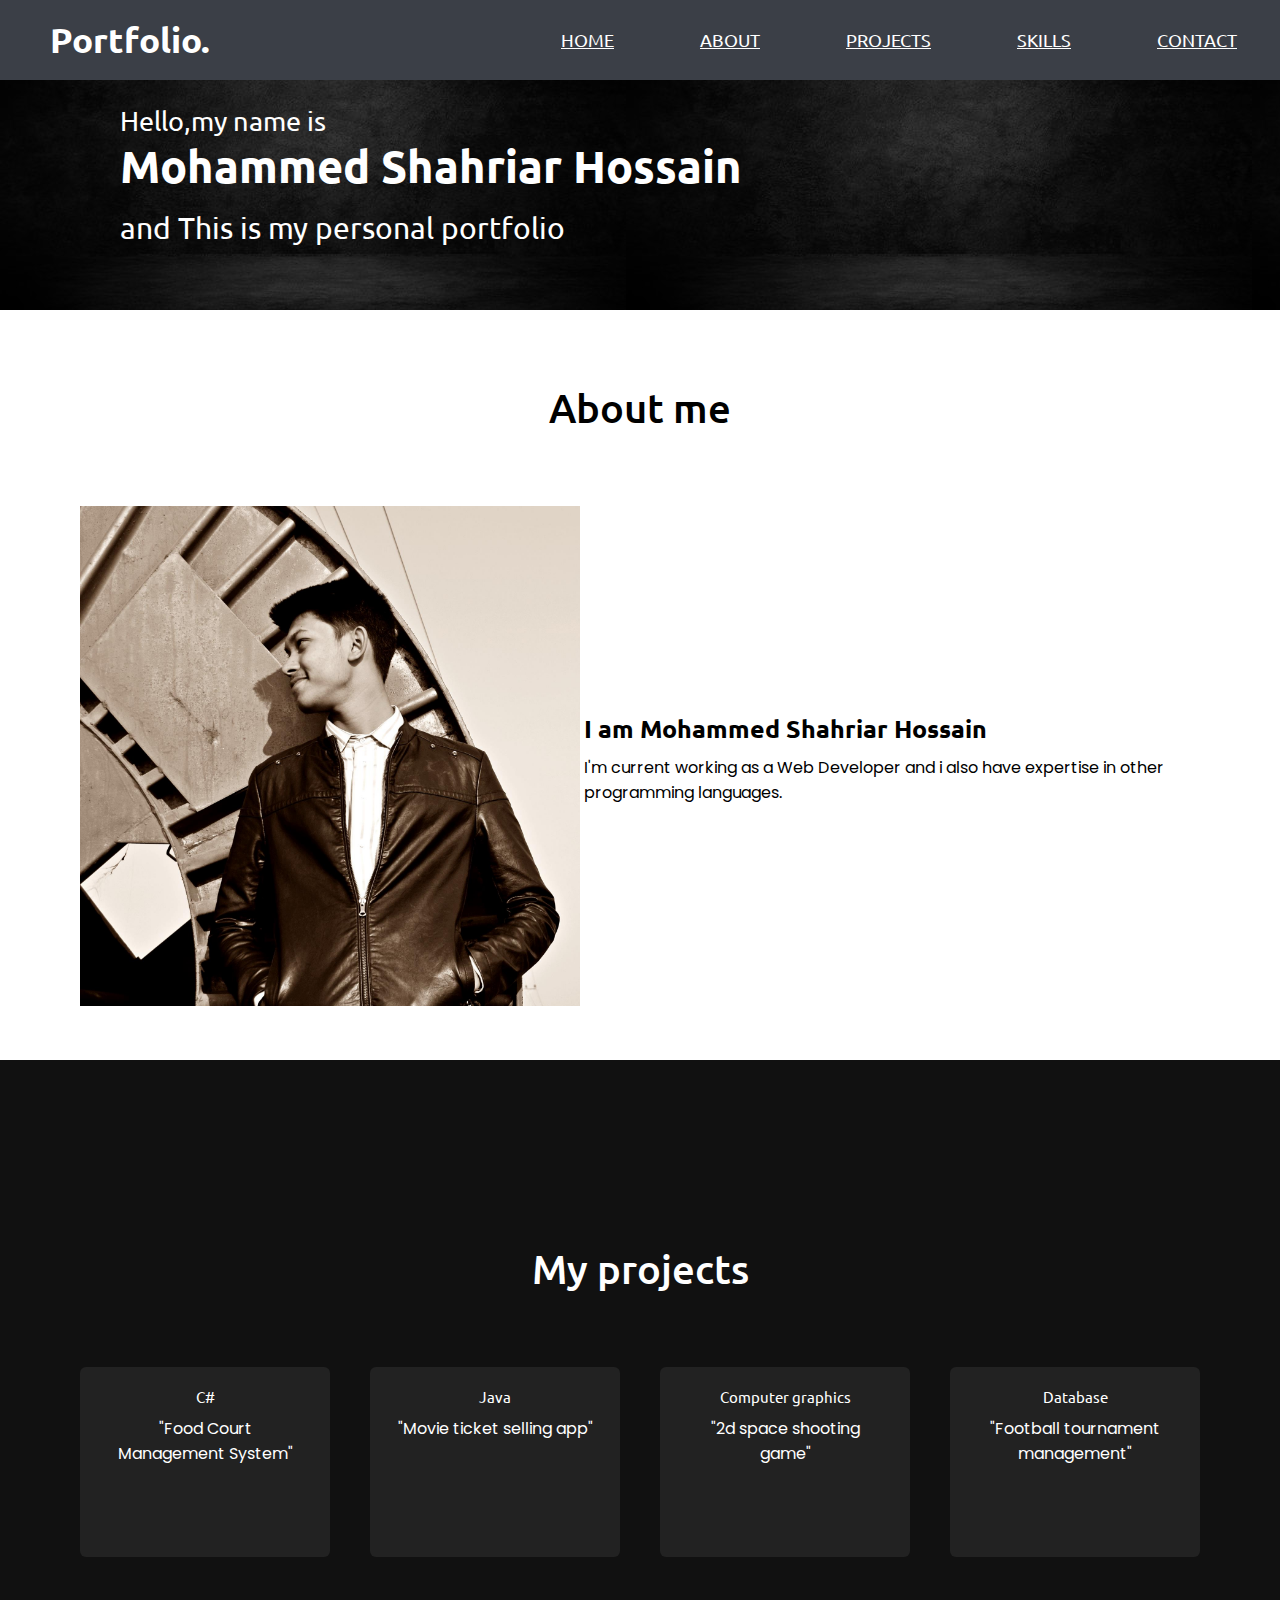
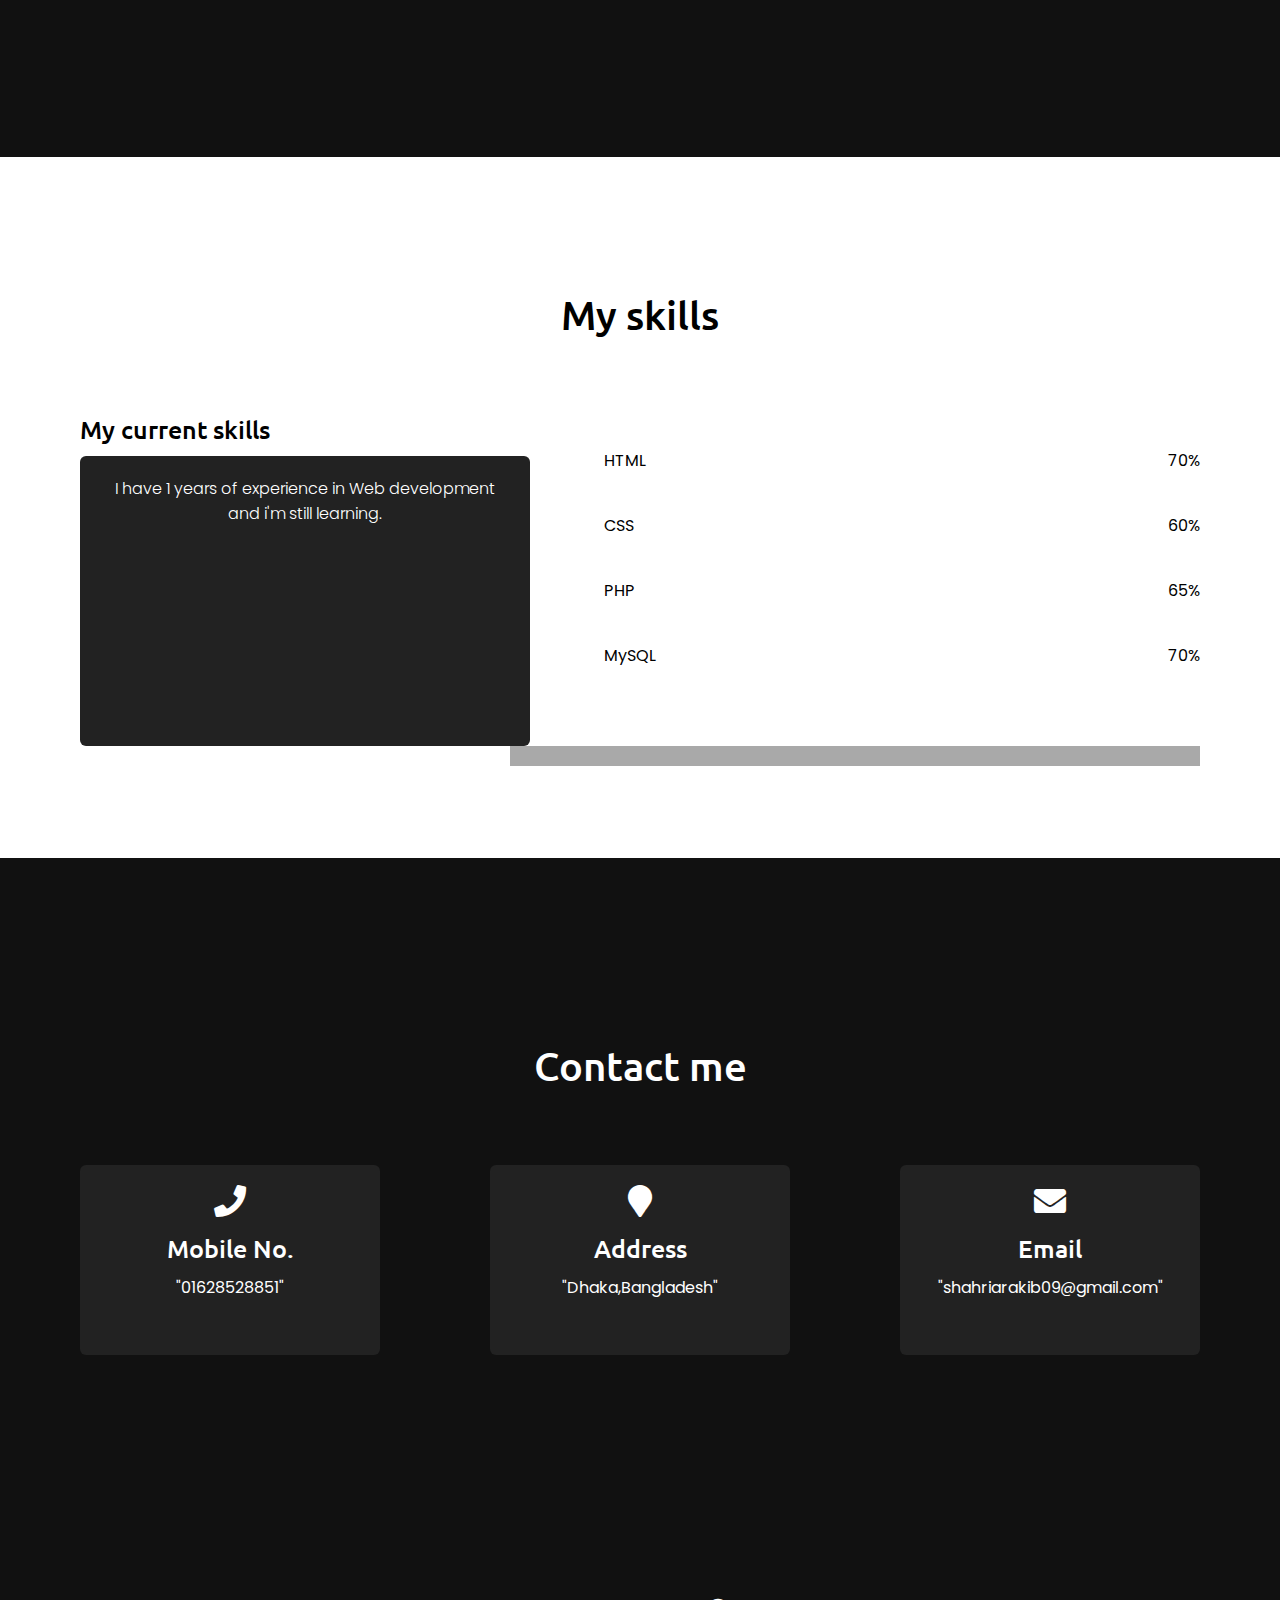
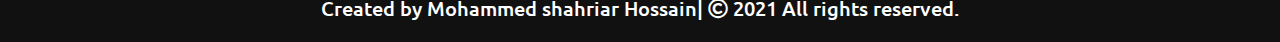
<file: index.html>
<!DOCTYPE html>
<html lang="en">
    <link rel="stylesheet" href="style.css">
    <link rel="stylesheet" href="https://cdnjs.cloudflare.com/ajax/libs/font-awesome/5.15.3/css/all.min.css">
<head>
    
    <title>Protfolio</title>
</head>
<body>
    <nav>
        <h1 class="main-header">Portfolio.</h1>
        <ul>
            <li><a href="#home">HOME</a></li>
            <li><a href="#about">ABOUT</a></li>
            <li><a href="#project">PROJECTS</a></li>
            <li><a href="#skills">SKILLS</a></li>
            <li><a href="#contact">CONTACT</a></li>
        </ul>
    </nav>
    <section class="home" id="home">
        <div class="max-width ">
            <div class="home-content">
                <div class="text-1">Hello,my name is</div>
                <div class="text-2">Mohammed Shahriar Hossain</div>
                <div class="text-3">and This is my personal portfolio</div>
                
            </div>
        </div>
    </section>
    <section class="about" id="about">
        <div class="max-width">
            <h2 class="title">About me</h2>
            
            <div class="about-content">
                <div class="column left">
                    <img src="asset/profile2.jpg"> 
                </div>
                <div class="column right">
                    <div class="text">I am Mohammed Shahriar Hossain</div>
                    <div class="p">I'm current working as a Web Developer and i also have expertise in other programming languages.</div>
                </div>
            </div>
        </div>
    </section>

    <section class="project" id="project">
        
        <div class="max-width">
            <h2 class="title">My projects</h2>
            <div class="project-content">
                <div class="card">
                    <div class="box">
                        <div class="text">C#</div>
                        <div class="p">"Food Court Management System"</div>
                    </div>

                </div>
                <div class="card">
                    <div class="box">
                        <div class="text">Java</div>
                        <div class="p">"Movie ticket selling app"</div>
                    </div>

                </div>
                <div class="card">
                    <div class="box">
                        <div class="text">Computer graphics</div>
                        <div class="p">"2d space shooting game"</div>
                    </div>
                </div> 
                <div class="card">
                    <div class="box">
                        <div class="text">Database</div>
                        <div class="p">"Football tournament management"</div>
                    </div>
                </div> 
            </div>
        </div>
    </section>
    <section class="skills" id="skills">
        <div class="max-width">
            <h2 class="title">My skills</h2>
            <div class="skills-content">
                <div class="left">
                    <div class="text">My current skills</div>
                    <div class="p">I have 1 years of experience in Web development and i'm still learning.</div>
                </div>
                <div class="right">
                    <div class="bar">
                        <div class="info">
                            <span>HTML</span>
                            <span>70%</span>
                            
                        </div>
                        <div class="line html"></div>
                    </div>
                    
                    <div class="bar">
                        <div class="info">
                            <span>CSS</span>
                            <span>60%</span>
                        </div>
                        <div class="line css"></div>
                    </div>
                    <div class="bar">
                        <div class="info">
                            <span>PHP</span>
                            <span>65%</span>
                        </div>
                        <div class="line php"></div>
                    </div>
                    <div class="bar">
                        <div class="info">
                            <span>MySQL</span>
                            <span>70%</span>
                        </div>
                        <div class="line mysql"></div>
                    </div>
                </div>
            </div>
        </div>

    </section>
    <section class="contact" id="contact">
        <div class="max-width">
            <h2 class="title">Contact me</h2>
            <div class="contact-content">

                    <div class="card">
                        <div class="box">
                            <i class="fas fa-phone"></i>
                            <div class="text">Mobile No.</div>
                            
                            
                            <div class="p">"01628528851"</div>
                        </div>
    
                    </div>
                    <div class="card">
                        <div class="box">
                            <i class="fa fa-map-marker"></i>
                            <div class="text">Address</div>
                            <div class="p">"Dhaka,Bangladesh"</div>
                        </div>
    
                    </div>
                    <div class="card">
                        <div class="box">
                            <i class="fa fa-envelope"></i>
                            <div class="text">Email</div>
                            <div class="p">"shahriarakib09@gmail.com"</div>
                        </div>
                    </div> 
            </div>
        </div>
     </section>
     <section class="footer" id="footer">
         <div class="p">Created by Mohammed shahriar Hossain| <span class="far fa-copyright"></span> 2021 All rights reserved.</span></div>
     </section>
    </body>
</html>
</file>
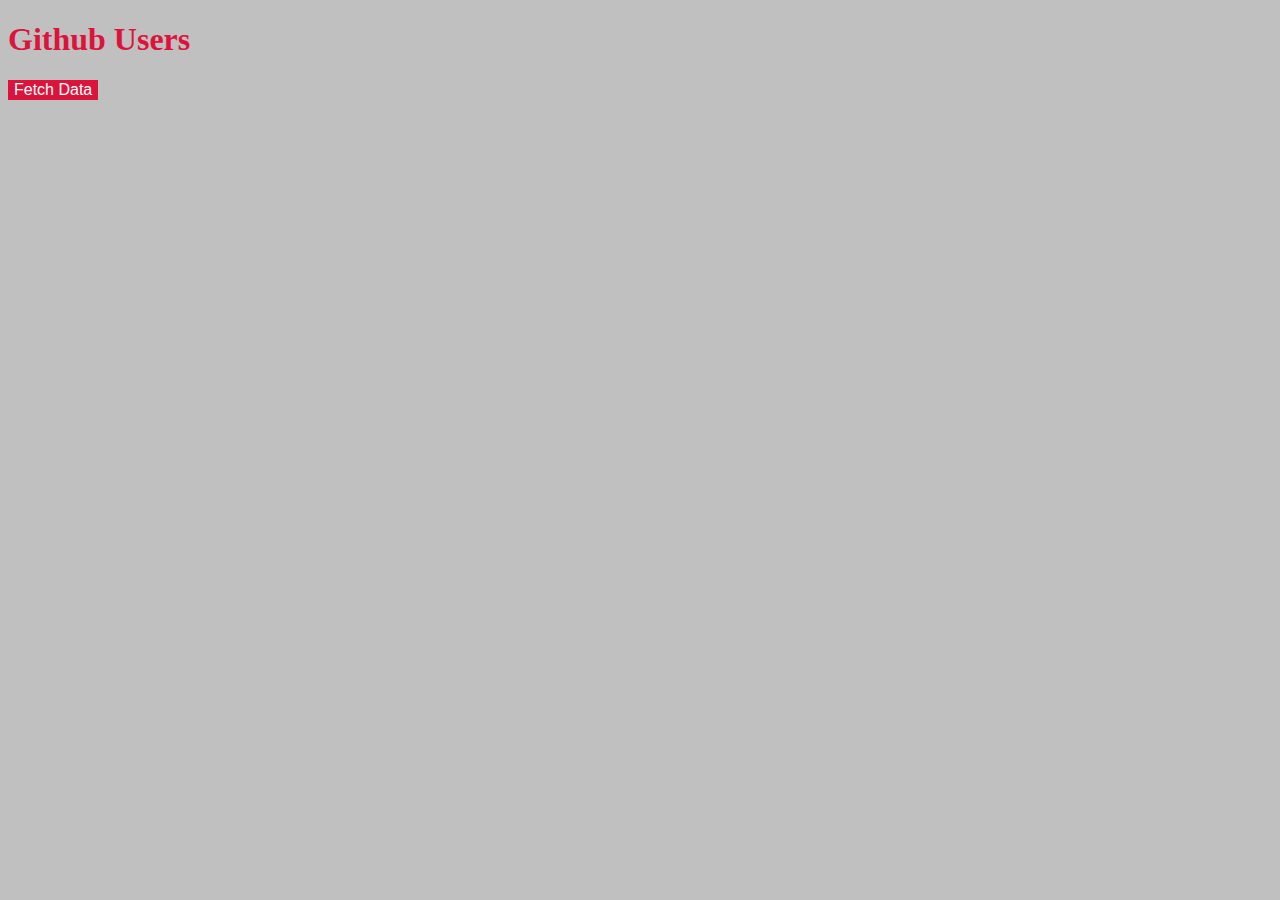
<file: repopeople.html>
<!DOCTYPE html>
<html lang="en">
<head>
      
      <title>Github user info</title>
</head>
<body>
<style>

     body{
         background-color: silver;
         }
   
     #text{ 
      color:crimson;    
      }
      button{
            background-color: crimson; 
            border: none;
            color: white;
            
            text-align: center;
            text-decoration: none;
            display: inline-block;
            font-size: 16px;
            margin-bottom: 20px;
      }
   
      div 
      {
         color: black;
         border: 2px solid crimson;  
         background-color: darkgray;
         margin-bottom: 10px;
         
         
         
         
      }
      div ul 
      {
          padding: 0px 20px ;
      }
      
     


</style>


      <h1 id="text">Github Users</h1>
      <button id="fetch">Fetch Data</button>
      <section id="info"> </section>
            

      <script>
            document.getElementById('fetch').addEventListener('click',get_Data);
           
            function get_Data(){
                  var req=new XMLHttpRequest();
                  req.open('GET','https://api.github.com/users');

                  req.onload=function(){
                        if(req.status==200){

                              var people = JSON.parse(req.responseText);
                              var output= ' '; 
                              for(var i in people){  
                                    output +='<div>'+ 
                               '<img src='+people[i].avatar_url+
                               "width='100' height='100'>" +  
                                      
                                   '<ul> <li>ID: '
                                     +people[i].id+'</li>' 
                                     +'<li>Login: '
                                        +people[i].login+'</li>' +

                                    '<li>Repos:'+people[i].repos_url+' </li>' +
                                   
                                    ' </ul>  </div>';          
                              }
                        }
                             document.getElementById('info').innerHTML=output;

                  }
                  req.send();
            }
      </script>
    
     
  
</body>
</html>
</file>
<file: style.css>
@import url('https://fonts.googleapis.com/css2?family=Poppins:wght@400;500;600;700&family=Ubuntu:wght@400;500;700&display=swap');
body{
   margin: 0;
   padding: 0;
   box-sizing: border-box;
   text-decoration: none; 
   -webkit-font-smoothing:antialiased

}
html{
    scroll-behavior: smooth;
}

.max-width{
    max-width: 1300px;
    padding: 0 80px;
    margin: auto;
}
nav{
    background-color:rgb(59, 63, 71);
      align-items: center;
      height:80px;
      display: flex;
      justify-content: space-between;
      width: 100%;
      font-family: 'ubuntu', sans-serif;
      position: fixed;
      
}
nav .main-header{
    float:left;
    color: #fff;
    font-size: 35px;
    padding: 50px;
    
}
nav ul{
    list-style: none;
    display: flex;
    top: 80px;
    transition: all .3s ease;
}
nav ul li{

    margin:0 5px;
    
}
nav ul li a{
    font-size: 18px;
    color: #fff;
    padding: 12px 38px;
    cursor: pointer;
    transition: all .2s;
    border-radius: 8px;
}
nav ul li a:hover{
    color: #000;
}
.home{
    
    display: flex;
    background-image: url("asset/banner2.jpg");
    height: 30vh;
    color: #fff;
    font-family: 'ubuntu', sans-serif;
}
.home .max-width{
    margin: auto 0 auto 40px;
}
.home .home-content .text-1{
    font-size: 27px;
}
.home .home-content .text-2{
    font-size: 45px;
    font-weight: 600;
    margin-left: -3;
    margin-bottom: 15px;
}
.home .home-content .text-3{
    font-size: 30px;
}
section{
    padding-top: 40px;
}
.about{
    font-family: 'Popping', sans-serif;
    padding-bottom: 50px;
    
}
.about .title{
    font-family: 'ubuntu',sans-serif;
    text-align: center;
    font-size: 40px;
    font-weight: 500;
    padding-bottom: 40px;
}
.about .line{
    padding-left: 1000px;
    height: 5px;
    width: 50px;
    
    background: #111;
}
.about .about-content{
    display: flex;
    flex-wrap: wrap;
    align-items: center;
    justify-content: space-between ;
}
.about .about-content .left{
    width: 45%;
}

.about .about-content .left img{
    height: 500px;
    width: 500px;
    object-fit: cover;
}
.about .about-content .right{
    width: 55%;
}
.about .about-content .right .text{
    font-size: 25px;
    font-weight: 600;
    margin-bottom: 10px;
    font-family: 'ubuntu',sans-serif;
}
.about .about-content .right .p{
    font-family: 'Poppins',sans-serif;
}
.project{
    padding-top: 150px;
    background-color: #111;
    color: white;
    padding-bottom: 200px;
}
.project .title{
    font-family: 'ubuntu',sans-serif;
    text-align: center;
    font-size: 40px;
    font-weight: 500;
    padding-bottom: 40px;
    
}
.project .project-content{
    display: flex;
    flex-wrap: wrap;
    align-items: center;
    justify-content: space-between ;

}
.project .project-content .card{
    
    background: #222;
    text-align: center;
    border-radius: 6px;
    padding: 20px 25px ;
    padding-bottom: 20px;
    float: left;
    height: 150px;
    width: 200px;
    cursor: pointer;
    size: fixed;

}
.project .project-content .card:hover{
    background: rgb(54, 54, 54);
}
.project .project-content .card .box{
    transition: all 0.3s ease;
}
.project .project-content .card .text{
    font-size: 15px;
    font-family: 'ubuntu',sans-serif;
    padding-bottom: 10px;

}
.project .project-content .card .p{
    font-family: 'Poppins',sans-serif;

}
.project .project-content .card:hover .box{
    transform: scale(1.05);
}
.skills{
    padding-top: 100px;
    padding-bottom: 150px;
}
.skills .title{
    font-family: 'ubuntu',sans-serif;
    text-align: center;
    font-size: 40px;
    font-weight: 500;
    padding-bottom: 40px;
}
.skills .skills-content .left .text{
    font-size: 25px;
    font-family: 'ubuntu',sans-serif;
    padding-bottom: 10px;
}
.skills .skills-content .left{
    width: 45%;
    float: left;
    padding-right: 20px;
    font-weight: 500;
    
}
.skills .skills-content .left .p{
    font-family: 'Poppins',sans-serif;
    font-weight: 300;
    background: #222;
    color: white;
    text-align: center;
    border-radius: 6px;
    padding: 20px 25px ;
    padding-bottom: 20px;
    float: left;
    height: 250px;
    width: 400px;
    
    
}
.skills .skills-content .right{
    padding-top: 35px;
    padding-left: 20px;
}

.skills .skills-content .right .bar .info{
    font-family: 'Poppins',sans-serif;
    display: flex;
    align-items: center;
    justify-content: space-between;

}
.skills .skills-content .right .bar{
    margin-bottom: 40px;
    padding-left: 20px;
}
.skills .skills-content .right .bar .line{
    height: 5px;
    width: 690px;
    background:darkgrey;
    float: right;
}
.contact{
    padding-top: 150px;
    background-color: #111;
    color: white;
    padding-bottom: 200px;
}
.contact .title{
    font-family: 'ubuntu',sans-serif;
    text-align: center;
    font-size: 40px;
    font-weight: 500;
    padding-bottom: 40px;
    
}
.contact .contact-content{
    display: flex;
    flex-wrap: wrap;
    align-items: center;
    justify-content: space-between ;
}
.contact .contact-content .card .box i{
    font-size: 32px;
    
    
}
.contact .contact-content .card{
    
    background: #222;
    text-align: center;
    border-radius: 6px;
    padding: 20px 25px ;
    padding-bottom: 20px;
    float: left;
    height: 150px;
    width: 250px;
    cursor: pointer;
    size: fixed;
}
.contact .contact-content .card .text{
    font-size: 25px;
    font-family: 'ubuntu',sans-serif;
    padding-bottom: 10px;
    font-weight: 500;
    padding-top: 15px;

}
.contact .contact-content .card .p{
    font-family: 'Poppins',sans-serif;
}
.footer{
    background: #111;
    color: white;
    font-family: 'ubuntu',sans-serif;
    text-align: center;
    font-size: 20px;
    font-weight: 500;
    padding-bottom: 20px;
}
</file>
